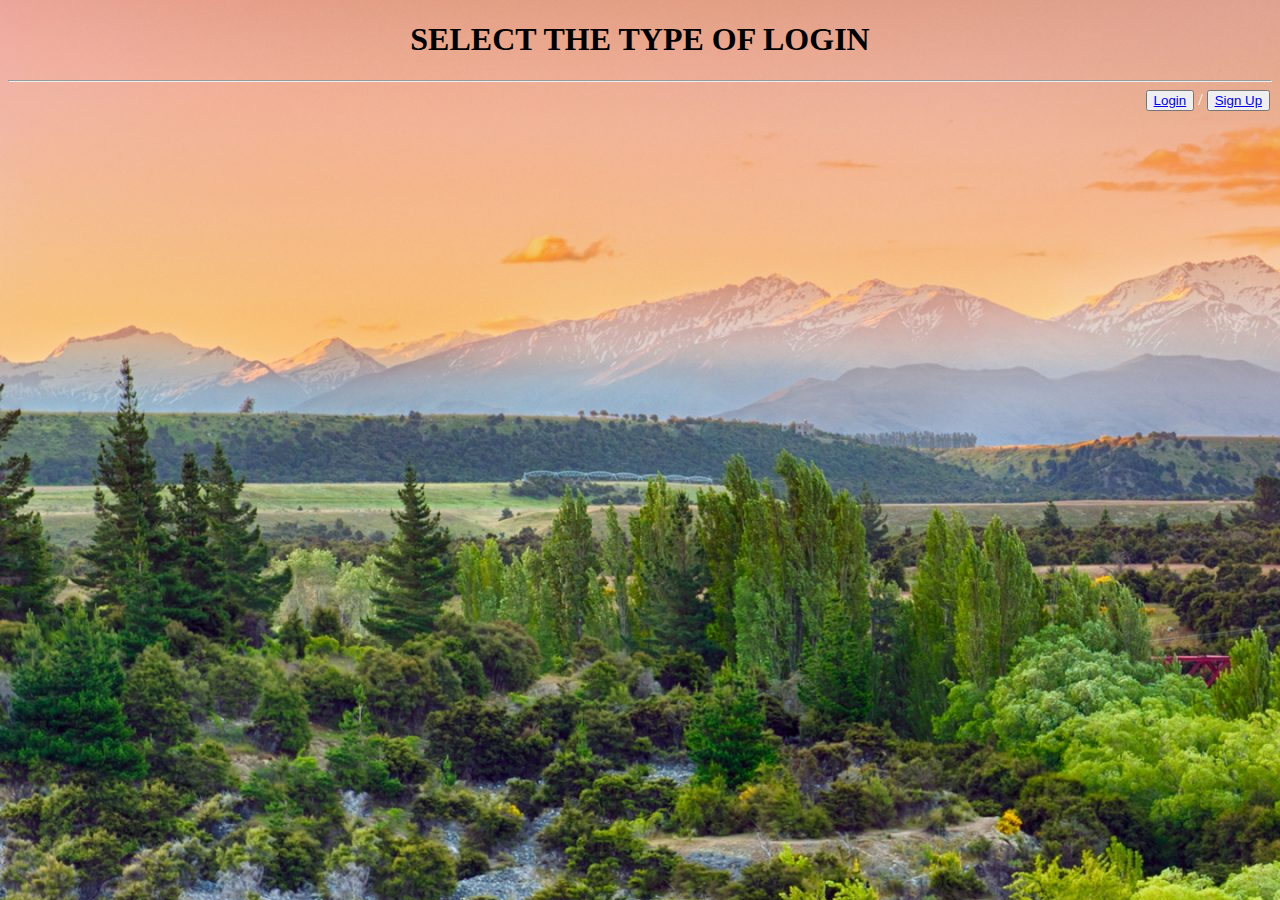
<file: index.html>
<!DOCTYPE html>
<html lang="en">
<head>
    <meta charset="UTF-8">
    <meta name="viewport" content="width=device-width, initial-scale=1.0">
    <title>Document</title>
    <link rel="stylesheet" href="main.css">
</head>
<body style="background-image: url(main\ background.jpg);">
    <h1><center>SELECT THE TYPE OF LOGIN</center></h1><HR>
    <div class="container">
        <button type="login"><a href="email.html">Login</a></button>
        /
        <button type="signup"><a href="signup.html">Sign Up</a></button>
    </div>
    
</body>
</html>
</file>
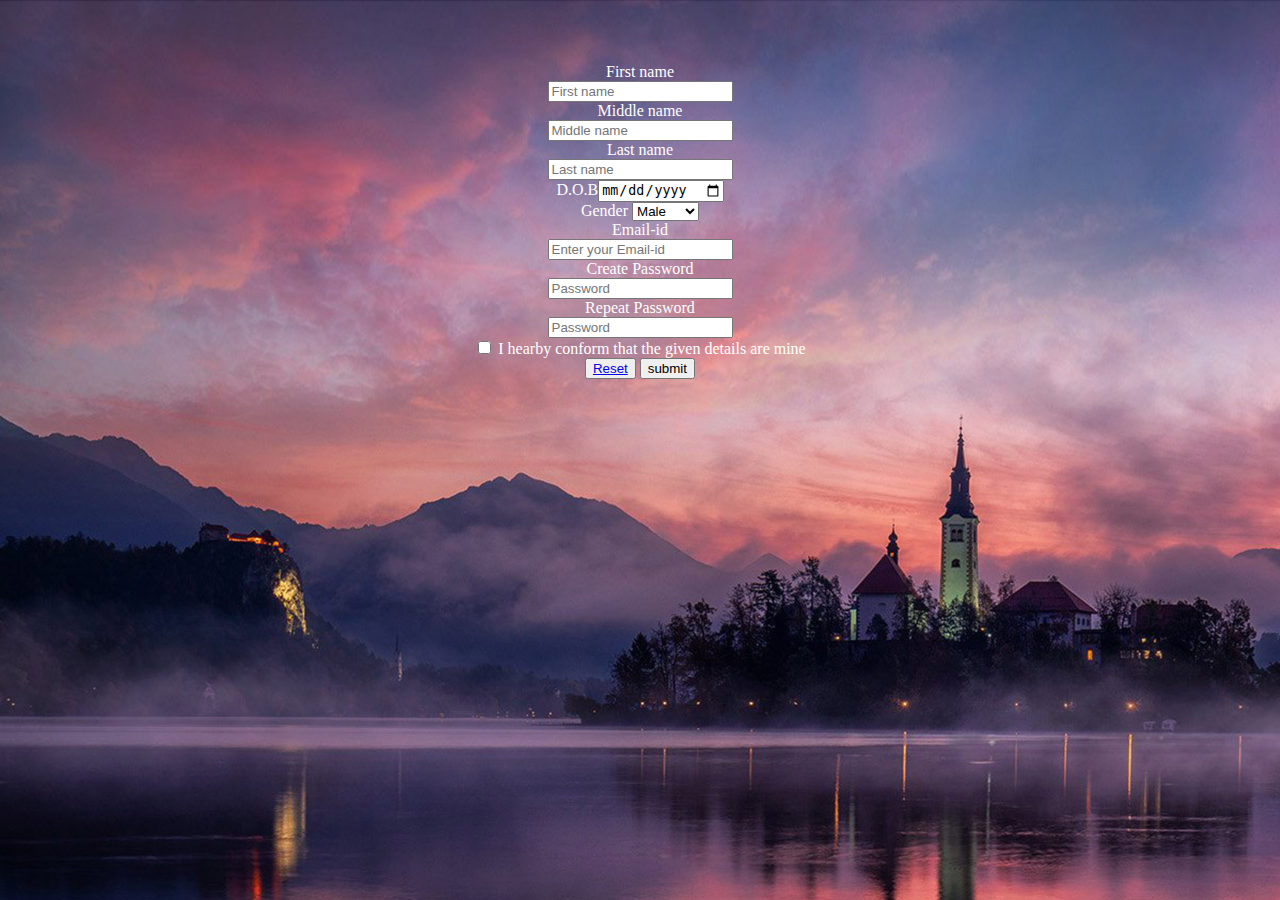
<file: signup.html>
<!DOCTYPE html>
<html lang="en">
<head>
    <meta charset="UTF-8">
    <meta name="viewport" content="width=device-width, initial-scale=1.0">
    <title>SIGN UP</title>
    <link rel="stylesheet" href="signup.css">
</head>
<body style="background-image: url(signup\ wallpaper.jpg);">
    <div class="container">
    <center>
    <form  action="email.html">
        <label>First name</label><br>
        <input required type="text" id="First Name" name="First name" placeholder="First name"><br>
        <label>Middle name</label><br>
        <input required type="text" id="middke name" name="middle name" placeholder="Middle name"><br>
        <label>Last name</label><br>
        <input type="text" id="last name" name="last name" placeholder="Last name"><br>
        <label>D.O.B</label><input required type="date" id="date"><br>
        <label>Gender</label>
        <select required type="gender" id="gender">
            <option value="Male" name="Male">Male</option>
            <option value="Female" name="Female">Female</option>
            <option value="other" name="other">other</option>
        </select><br>
        <label>Email-id</label><br>
        <input required type="email" id="email" placeholder="Enter your Email-id"><br>
        <label>Create Password</label><br>
        <input required type="password" id="password" placeholder="Password"><br>
        <label>Repeat Password</label><br>
        <input required type="password" id="password" placeholder="Password"><br>
        <input required type="checkbox" id="conform"><label> I hearby conform that the given details are mine</label><br>
        <button type="reset" id="reset" value="reset"><a href="signup.html">Reset</a></button>
        <button type="submit" value="submit"><a herf="email.html">submit</a></button>
    </center>
    </form>
</div>
</body>
</html>
</file>
<file: main.css>
.container{
    color: white;
    margin: auto;
    margin-left: 90%;
}
</file>
<file: signup.css>
.container{
    color: white;
    height: 500px;
    width: 500px;
    margin: auto;
    margin-top: 5%;
}
</file>
